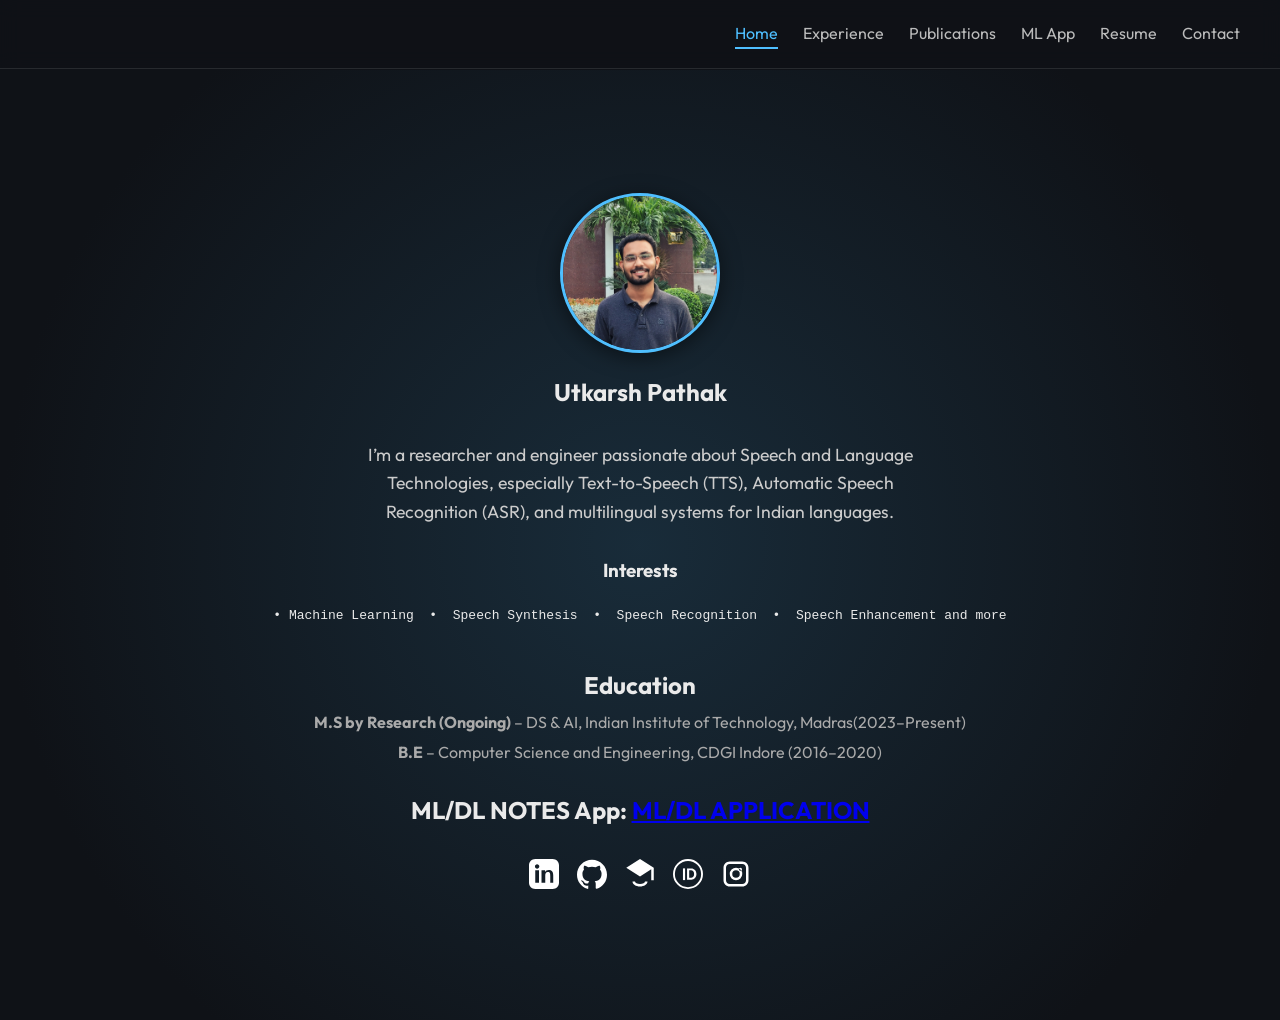
<file: index.html>
<!DOCTYPE html>
<html lang="en">
<head>
  <meta charset="UTF-8">
  <meta name="viewport" content="width=device-width, initial-scale=1.0">
  <title>Utkarsh Pathak | Portfolio</title>
  <link rel="stylesheet" href="style.css">
  <link href="https://fonts.googleapis.com/css2?family=Outfit:wght@300;500;700&display=swap" rel="stylesheet">
</head>
<body>
  <!-- Navigation -->
  <nav class="navbar">
    <div class="logo">&nbsp;</div>
    <div class="hamburger" id="hamburger">
      <span></span><span></span><span></span>
    </div>
    <ul class="nav-links" id="nav-links">
      <li><a href="#" data-section="home" class="active">Home</a></li>
      <li><a href="#" data-section="experience">Experience</a></li>
      <li><a href="#" data-section="publications">Publications</a></li>
      <li><a href="ml_app.html">ML App</a></li>
      <li><a href="#" data-section="resume">Resume</a></li>
      <li><a href="#" data-section="contact">Contact</a></li>
    </ul>
  </nav>

  <!-- Sections -->
  <main>
    <!-- Home Section -->
    <section id="home" class="section visible home-bg">
      <div class="home-container">
        <img src="utk.jpeg" alt="Utkarsh Pathak" class="profile-pic">
        <h1>Utkarsh Pathak</h1>
        <p class="bio">
          I’m a researcher and engineer passionate about Speech and Language Technologies, especially Text-to-Speech (TTS), Automatic Speech Recognition (ASR), and multilingual systems for Indian languages.
       
<!--         <br> -->
        <h3>Interests</h3>
        <pre>• Machine Learning  •  Speech Synthesis  •  Speech Recognition  •  Speech Enhancement and more</pre>
         </p>

        <!-- Education -->
        <div class="education">
          <h1>Education</h1>
          <p><strong>M.S by Research (Ongoing)</strong> – DS & AI, Indian Institute of Technology, Madras(2023–Present)</p>
          <p><strong>B.E</strong> – Computer Science and Engineering, CDGI Indore (2016–2020)</p>
        </div>
  
        <h2>ML/DL NOTES App: <a href="https://utkarsh2299.github.io/ml_app.html"> ML/DL APPLICATION</a></h2>
        
        <!-- Social Icons -->
        <div class="social-links">
          <a href="https://linkedin.com/in/utkarsh-pathak-2907b7161/" target="_blank"><img src="icons/linkedin.svg" alt="LinkedIn"></a>
          <a href="https://github.com/utkarsh2299" target="_blank"><img src="icons/github.svg" alt="GitHub"></a>
          <a href="https://scholar.google.com/citations?user=1MxHRyQAAAAJ&hl=en" target="_blank"><img src="icons/scholar.svg" alt="Google Scholar"></a>
          <a href="https://orcid.org/my-orcid?orcid=0009-0006-8851-9174" target="_blank"><img src="icons/orcid.svg" alt="ORCID"></a>
          <a href="https://instagram.com/utkarshious22" target="_blank"><img src="icons/instagram.svg" alt="Instagram"></a>
        </div>
      </div>
    </section>

    <!-- Experience -->
    <section id="experience" class="section">
      <div class="glass-container">
        <h2>Experience</h2>
        <ul>
          <li><strong>Research Project Officer</strong>, Speech And Music Technology Lab (2024–Present) – "Speech Technologies in Indian Languages"</li>
          <li><strong>Research Project Associate</strong>, Speech And Music Technology Lab (2023–2024) – "Speech Technologies in Indian Languages"</li>
          <li><strong>Senior Systems Engineer</strong>, Infosys Limited (2022–2023) – Conceirge Project - "Microsoft D365 CRM"</li>
          <li><strong>Systems Engineer</strong>, Infosys Limited (2021–2022) – Conceirge Project - "Microsoft D365 CRM"</li>
        </ul>
      </div>
    </section>

    <!-- Publications -->
    <section id="publications" class="section">
      <div class="glass-container">
        <h2>Publications</h2>
        <p><strong>Kinship in Speech: Leveraging Linguistic Relatedness for Zero-Shot TTS in Indian Languages</strong> – Interspeech 2025</p>
        <p><strong>Living Among Languages: A Framework for Code-Switching Text-to-Speech Synthesis Across Indian Languages</strong> – JSubmitted to INTERSPEECH26</p>
      </div>
    </section>

    <!-- Resume -->
    <section id="resume" class="section">
      <div class="glass-container center">
        <h2>Resume</h2>
        <a href="https://github.com/utkarsh2299/utkarsh2299.github.io/blob/main/Utkarsh_Resume_ATSF.pdf" target="_blank" class="btn">Download</a>
      </div>
    </section>

    <!-- Contact -->
    <section id="contact" class="section">
      <div class="glass-container center">
        <h2>Contact</h2>
        <p>Email: <a href="mailto:utkarshpathak16@gmail.com<">utkarshpathak16@gmail.com</a></p>
        <p>GitHub: <a href="https://github.com/utkarsh2299" target="_blank">github.com/utkarsh2299</a></p>
      </div>
    </section>
  </main>

  <script src="script.js"></script>
</body>
</html>
</file>
<file: style.css>
* {
  margin: 0;
  padding: 0;
  box-sizing: border-box;
}

body {
  font-family: 'Outfit', sans-serif;
  background: #0f1217;
  color: #eaeaea;
  line-height: 1.6;
  overflow-x: hidden;
}

/* Navbar */
.navbar {
  position: fixed;
  top: 0; left: 0;
  width: 100%;
  display: flex;
  justify-content: space-between;
  align-items: center;
  padding: 15px 40px;
  background: rgba(15, 18, 23, 0.8);
  backdrop-filter: blur(10px);
  z-index: 100;
  border-bottom: 1px solid rgba(255,255,255,0.1);
}

.logo {
  font-size: 1.5rem;
  color: #4fbfff;
}

.nav-links {
  list-style: none;
  display: flex;
  gap: 25px;
}

.nav-links a {
  color: #bbb;
  text-decoration: none;
  font-size: 1rem;
  transition: color 0.3s;
  position: relative;
}

.nav-links a.active,
.nav-links a:hover {
  color: #4fbfff;
}

.nav-links a.active::after {
  content: "";
  position: absolute;
  bottom: -6px;
  left: 0;
  width: 100%;
  height: 2px;
  background: #4fbfff;
}

/* Mobile Menu */
.hamburger {
  display: none;
  flex-direction: column;
  cursor: pointer;
}

.hamburger span {
  background: #fff;
  height: 3px;
  margin: 4px 0;
  width: 25px;
  border-radius: 2px;
  transition: all 0.3s;
}

/* Sections */
main { padding-top: 70px; }

.section {
  display: none;
  min-height: calc(100vh - 70px);
  padding: 60px 20px;
  opacity: 0;
  transform: translateY(10px);
  transition: opacity 0.5s ease, transform 0.5s ease;
}

.section.visible {
  display: block;
  opacity: 1;
  transform: translateY(0);
}

/* Home Section */
.home-bg {
  background: radial-gradient(circle at center, rgba(79,191,255,0.15) 0%, rgba(15,18,23,1) 80%);
}

.home-container {
  display: flex;
  flex-direction: column;
  justify-content: center;
  align-items: center;
  text-align: center;
  height: calc(100vh - 70px);
  gap: 20px;
  padding: 20px;
}

.profile-pic {
  width: 160px;
  height: 160px;
  border-radius: 50%;
  border: 3px solid #4fbfff;
  object-fit: cover;
  box-shadow: 0 4px 20px rgba(0,0,0,0.5);
}

.bio {
  max-width: 600px;
  font-size: 1.1rem;
  color: #ccc;
  margin: 10px 0;
}

.education p {
  font-size: 1rem;
  color: #aaa;
  margin: 5px 0;
}

.social-links {
  display: flex;
  gap: 18px;
  margin-top: 10px;
}

.social-links img {
  width: 30px;
  height: 30px;
  filter: brightness(0) invert(1);
  transition: transform 0.3s, filter 0.3s;
}

.social-links a:hover img {
  transform: scale(1.2);
  filter: brightness(0) invert(1) drop-shadow(0 0 6px #4fbfff);
}

/* Glass Container Sections */
.glass-container {
  background: rgba(255, 255, 255, 0.05);
  border-radius: 12px;
  max-width: 700px;
  margin: auto;
  padding: 40px;
  text-align: center;
  backdrop-filter: blur(12px);
  box-shadow: 0 4px 20px rgba(0,0,0,0.4);
}

.glass-container h2 { color: #4fbfff; margin-bottom: 20px; }

/* Buttons */
.btn {
  display: inline-block;
  padding: 10px 25px;
  margin-top: 20px;
  background: #4fbfff;
  color: #fff;
  border-radius: 25px;
  text-decoration: none;
  font-weight: 600;
  transition: background 0.3s;
}

.btn:hover { background: #38a7db; }

/* Mobile */
@media (max-width: 768px) {
  .nav-links {
    position: absolute;
    top: 60px;
    right: 0;
    background: rgba(15,18,23,0.95);
    flex-direction: column;
    width: 180px;
    padding: 10px;
    border-radius: 8px;
    display: none;
  }

  .nav-links.show { display: flex; }
  .hamburger { display: flex; }

  .profile-pic { width: 120px; height: 120px; }
  .bio { font-size: 1rem; max-width: 90%; }
  .home-container h1 { font-size: 2rem; }
}
</file>
